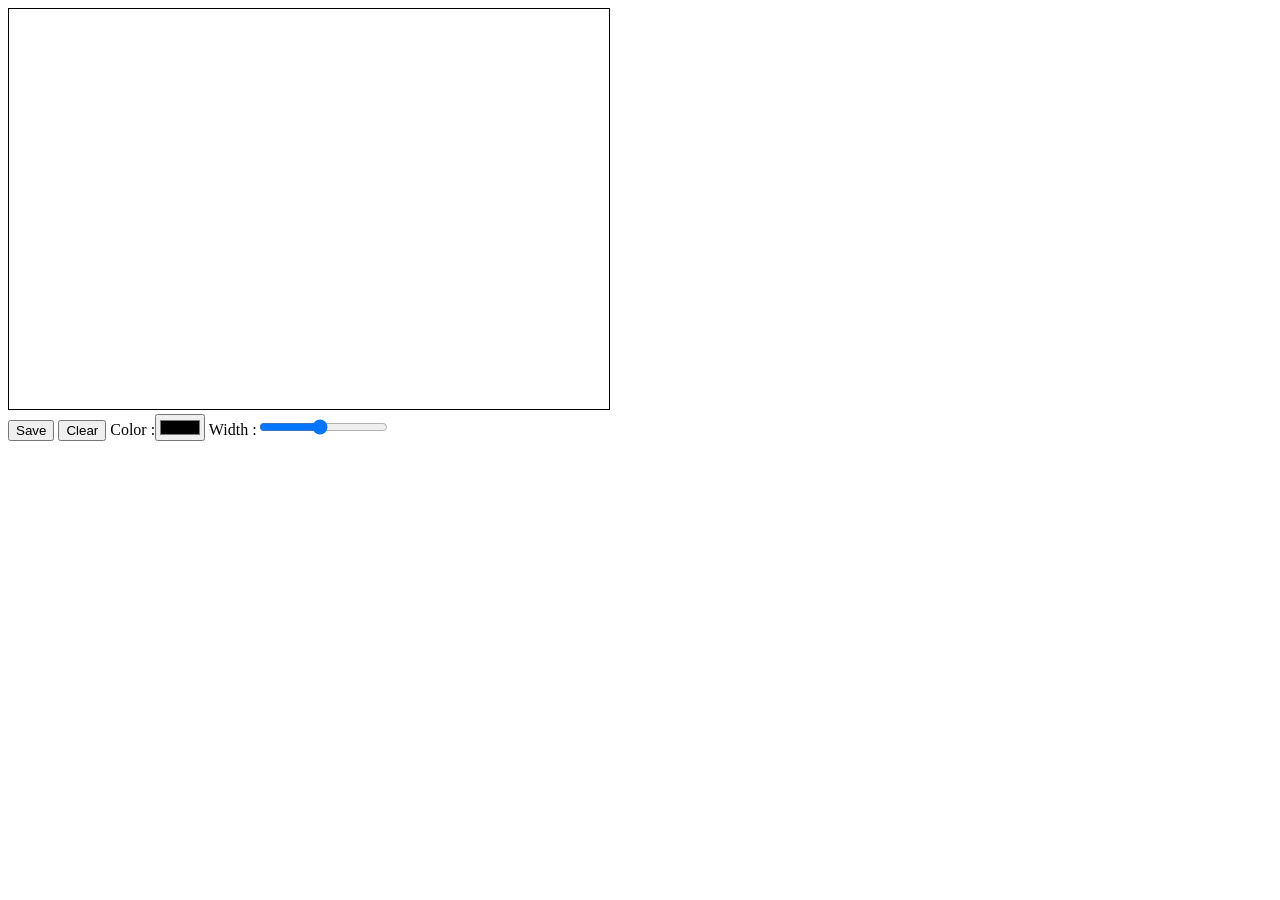
<file: Black Board/index.html>
<!DOCTYPE html>
<html lang="en">
<head>
    <meta charset="UTF-8">
    <meta http-equiv="X-UA-Compatible" content="IE=edge">
    <meta name="viewport" content="width=device-width, initial-scale=1.0">
    <title>Black Board</title>
</head>
<body>
    <canvas id="canvas" width="600" height="400"></canvas>
    <div >
        <button class="save">Save</button>
        <button class="clear">Clear</button>
        <span>Color :<input type="color" value="ff0" id="penColor"></span>
        <span>Width :<input type="range" value="10" min="1" max="20" id="penWidth"></span>
    </div>
    <div class="output"></div>
    <script src="blackboard.js"></script>
</body>
</html>
</file>
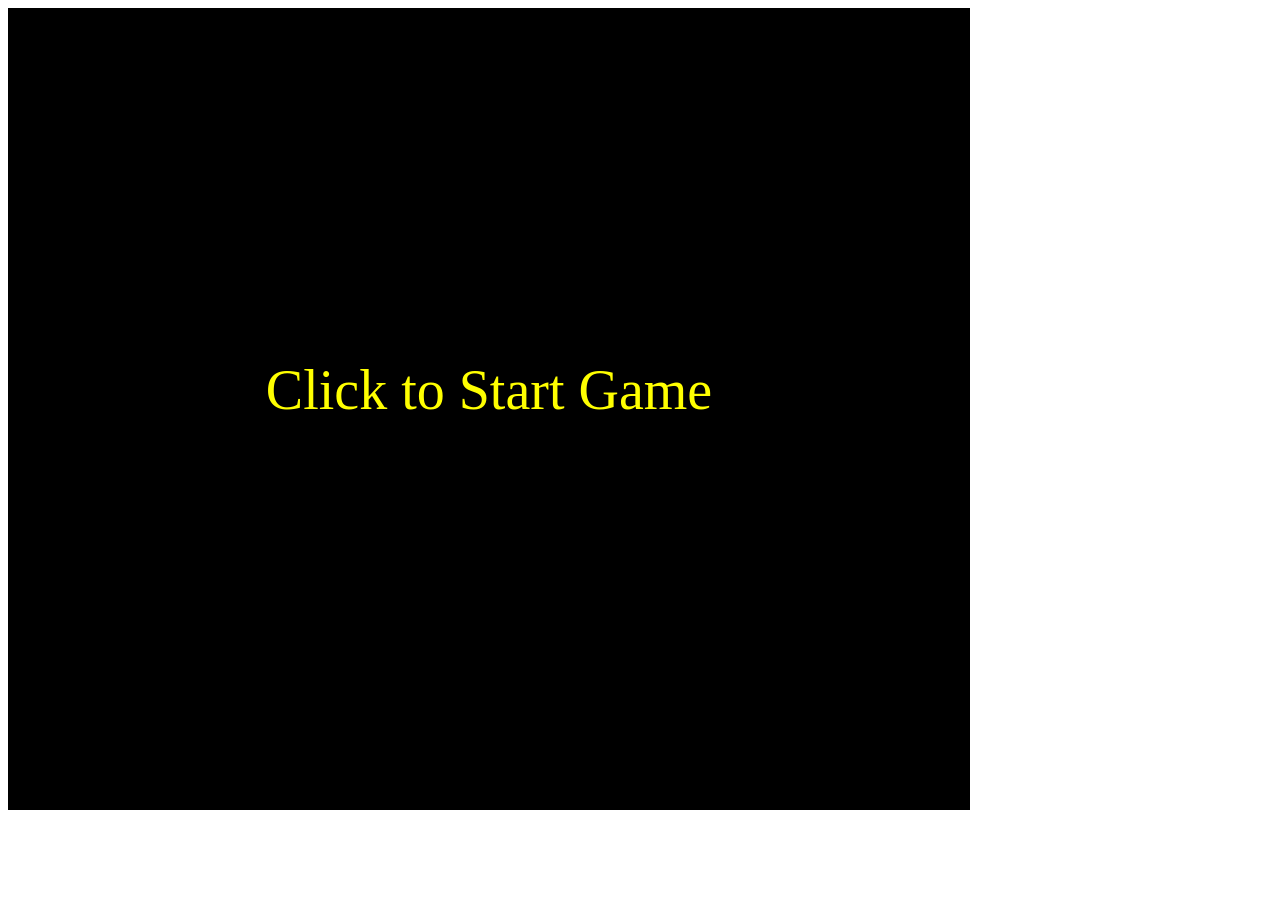
<file: Breakout/index.html>
<!DOCTYPE html>
<html lang="en">
<head>
    <meta charset="UTF-8">
    <meta http-equiv="X-UA-Compatible" content="IE=edge">
    <meta name="viewport" content="width=device-width, initial-scale=1.0">
    <title>Breakout</title>
</head>
<body>
    <script src="Script.js"></script>
    
</body>
</html>
</file>
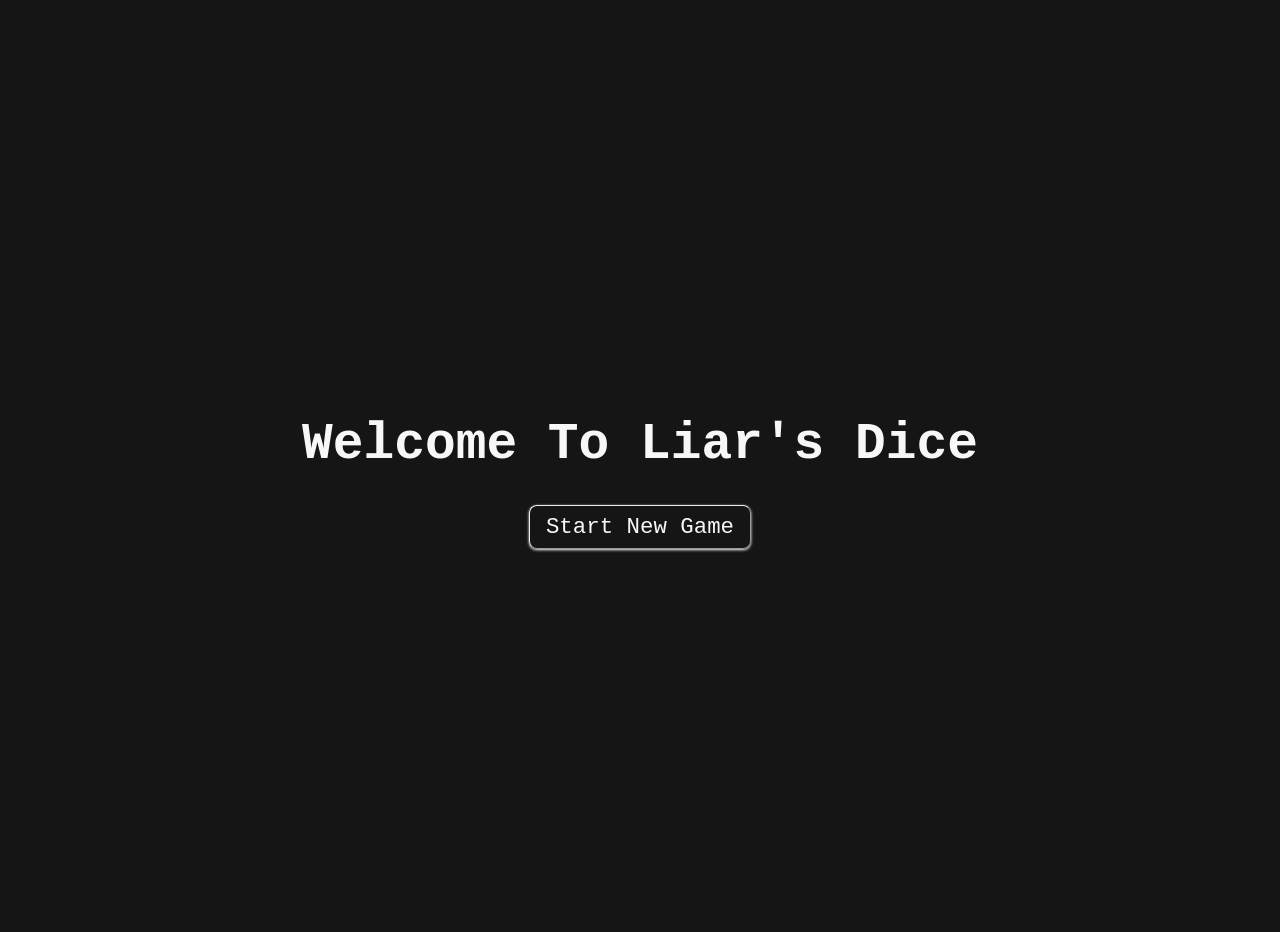
<file: Liar's Dice/index.html>
<!DOCTYPE html>
<html lang="en">
  <head>
    <meta charset="UTF-8" />
    <meta http-equiv="X-UA-Compatible" content="IE=edge" />
    <meta name="viewport" content="width=device-width, initial-scale=1.0" />
    <link rel="stylesheet" href="style.css" />
    <link rel="icon" href="/assets/dice/dice.png" />
    <title>Liar's Dice</title>
  </head>
  <body>
    <div class="main"></div>
  </body>
  <script src="main.js"></script>
</html>
</file>
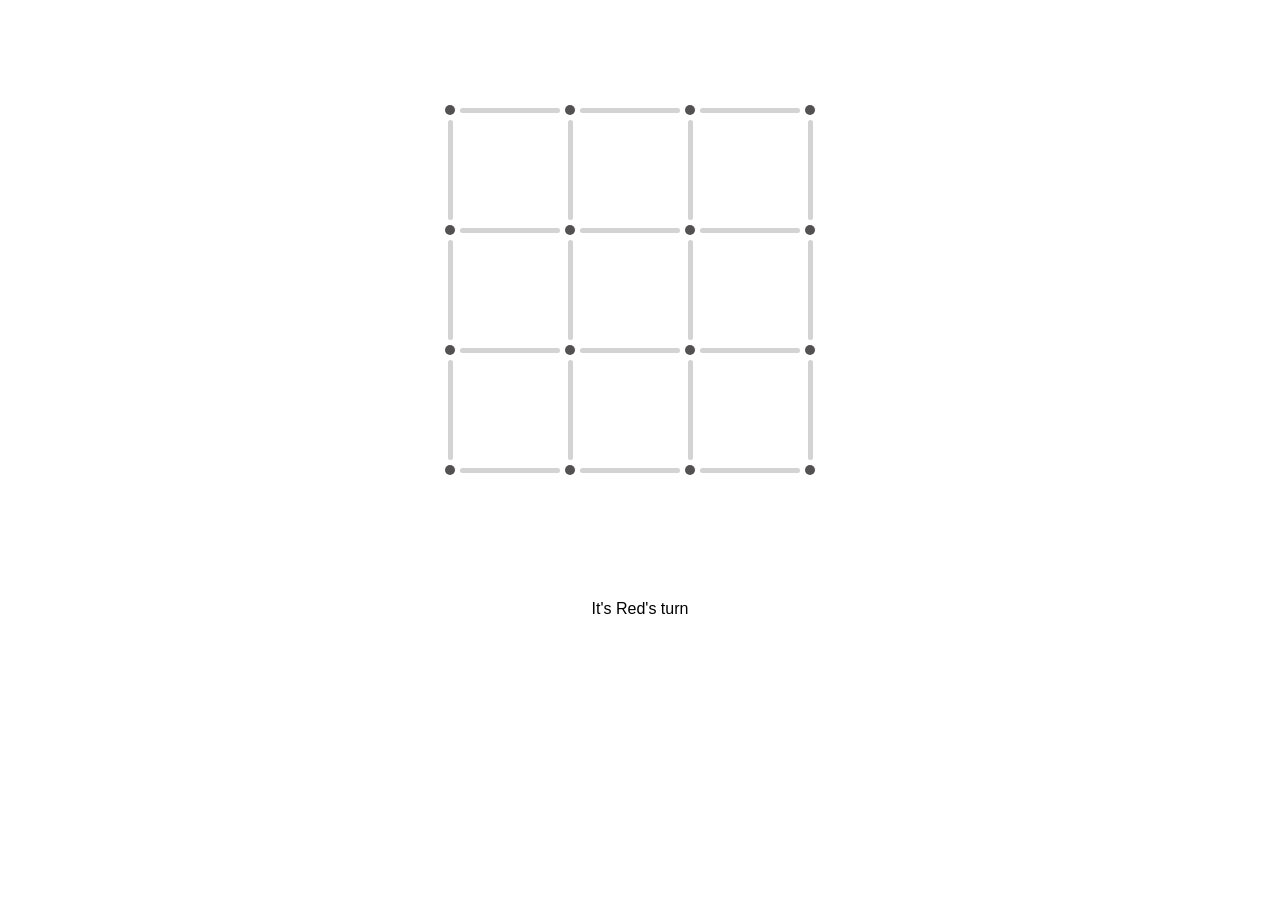
<file: Lines and Boxes/index.html>
<!DOCTYPE html>
<html lang="en">
	<head>
		<meta charset="UTF-8" />
		<meta
			name="viewport"
			content="width=device-width, user-scalable=no, initial-scale=1.0, maximum-scale=1.0, minimum-scale=1.0"
		/>
		<meta http-equiv="X-UA-Compatible" content="ie=edge" />
		<link rel="stylesheet" href="styles.css" />
	</head>
	<body>
		<section>
			<div class="game-grid-container"></div>
			<div id="game-status"></div>
		</section>
		<script src="script.js"></script>
	</body>
</html>
</file>
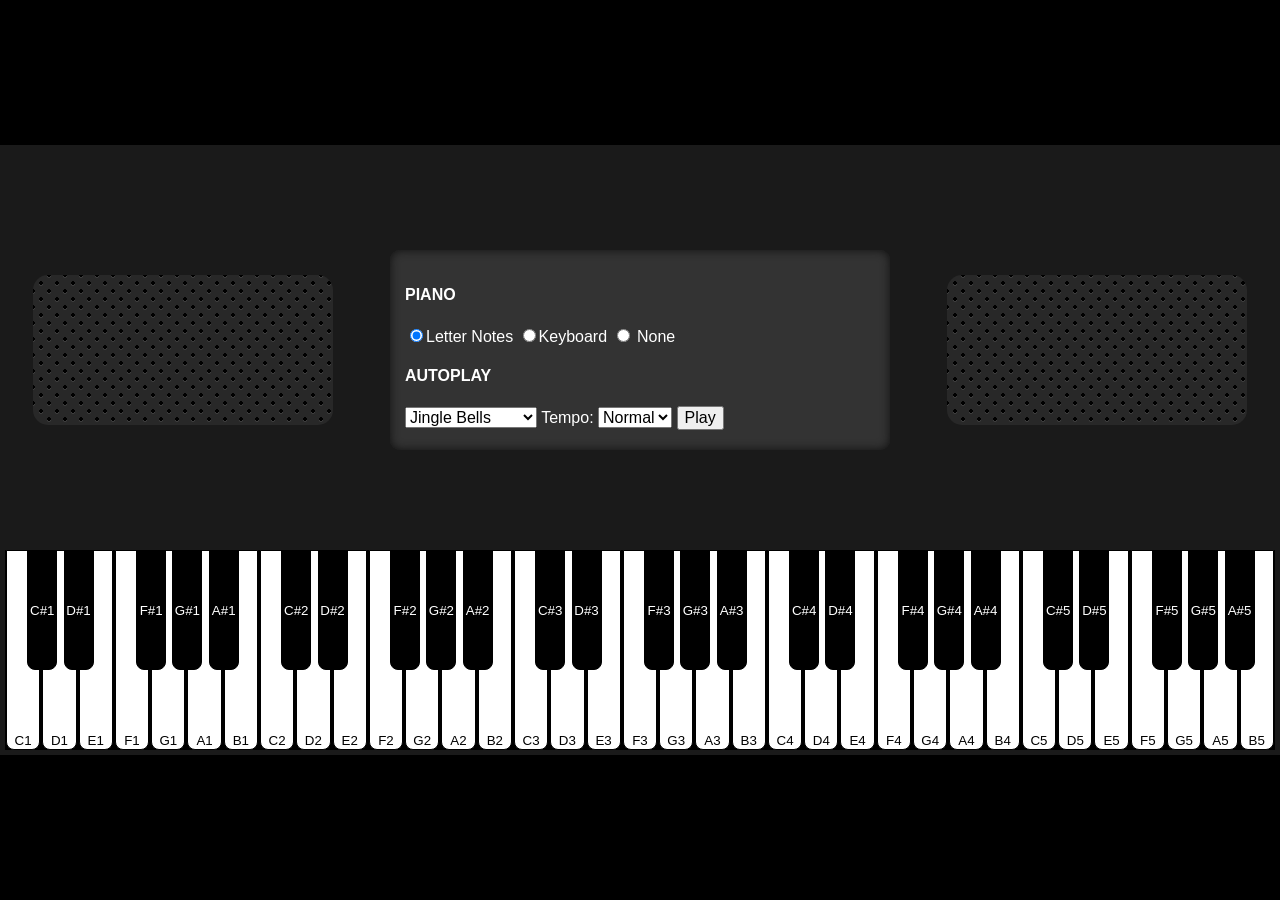
<file: Piano/index.html>
<!DOCTYPE html>
<html lang="en">
<head>
    <meta charset="UTF-8">
    <title>Piano</title>
    <link rel="stylesheet" href="css/style.css">
</head>
<body>
    <div class="piano">
        <div class="piano__body">
            <div class="piano__speakers"></div>
            <div class="piano__interface">
                <div class="piano__controls">
                    <h4 class="piano__heading">PIANO</h4>
                    <label><input class="piano__control__option" type="radio" name="control" value="letterNotes" checked>Letter Notes</label>
                    <label><input class="piano__control__option" type="radio" name="control" value="keyboard">Keyboard</label>
                    <label><input class="piano__control__option" type="radio" name="control" value="none"> None</label>
                </div> 
                <div class="piano__autoplay">
                    <h4 class="piano__heading">AUTOPLAY</h4>
                    <select class="piano__song-list">
                        <option value="1">Jingle Bells</option>
                        <option value="2">Happy Birthday</option>
                    </select>
                    <label>Tempo: <select class="piano__tempo">
                        <option value="3">Slow</option>
                        <option value="2" selected>Normal</option>
                        <option value="1">Fast</option>
                    </select></label>
                    <button class="piano__play-btn">Play</button>
                </div>
            </div>
            <div class="piano__speakers"></div>
        </div>
       
        <div class="piano__keyboard"></div>
    </div>

    <!-- <script src="js/sounds.js" type="module"></script> -->
    <script src="js/piano.js" ></script>
</body>
</html>
</file>
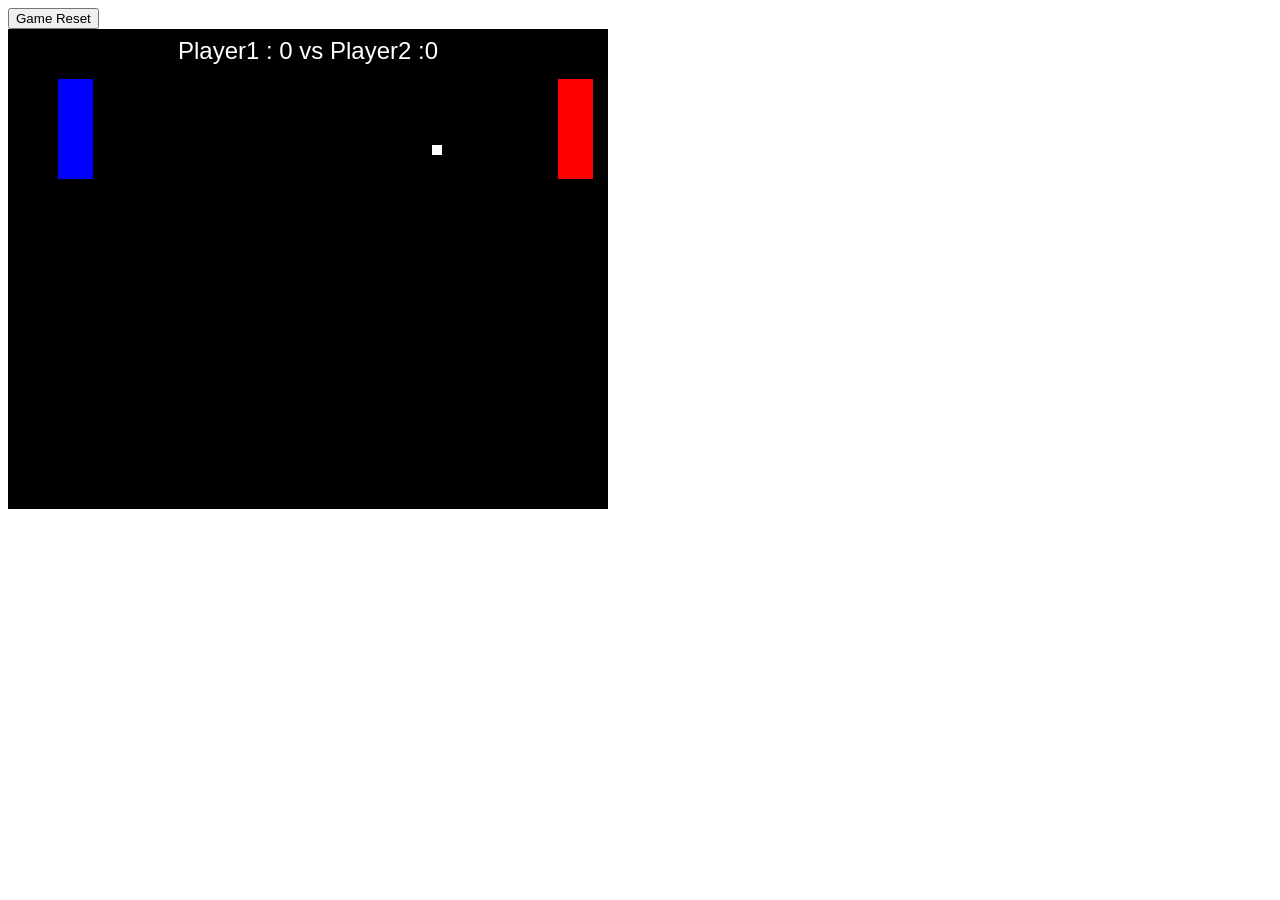
<file: Ping Pong/Index.html>
<!DOCTYPE html>
<html lang="en">
<head>
    <meta charset="UTF-8">
    <meta http-equiv="X-UA-Compatible" content="IE=edge">
    <meta name="viewport" content="width=device-width, initial-scale=1.0">
    <title>Ping Pong</title>
    <link rel="stylesheet" href="style.css">
</head>
<body>
    <canvas id="myCanvas" width="600" height="480"></canvas>
    <script src="javascript.js"></script>
</body>
</html>
</file>
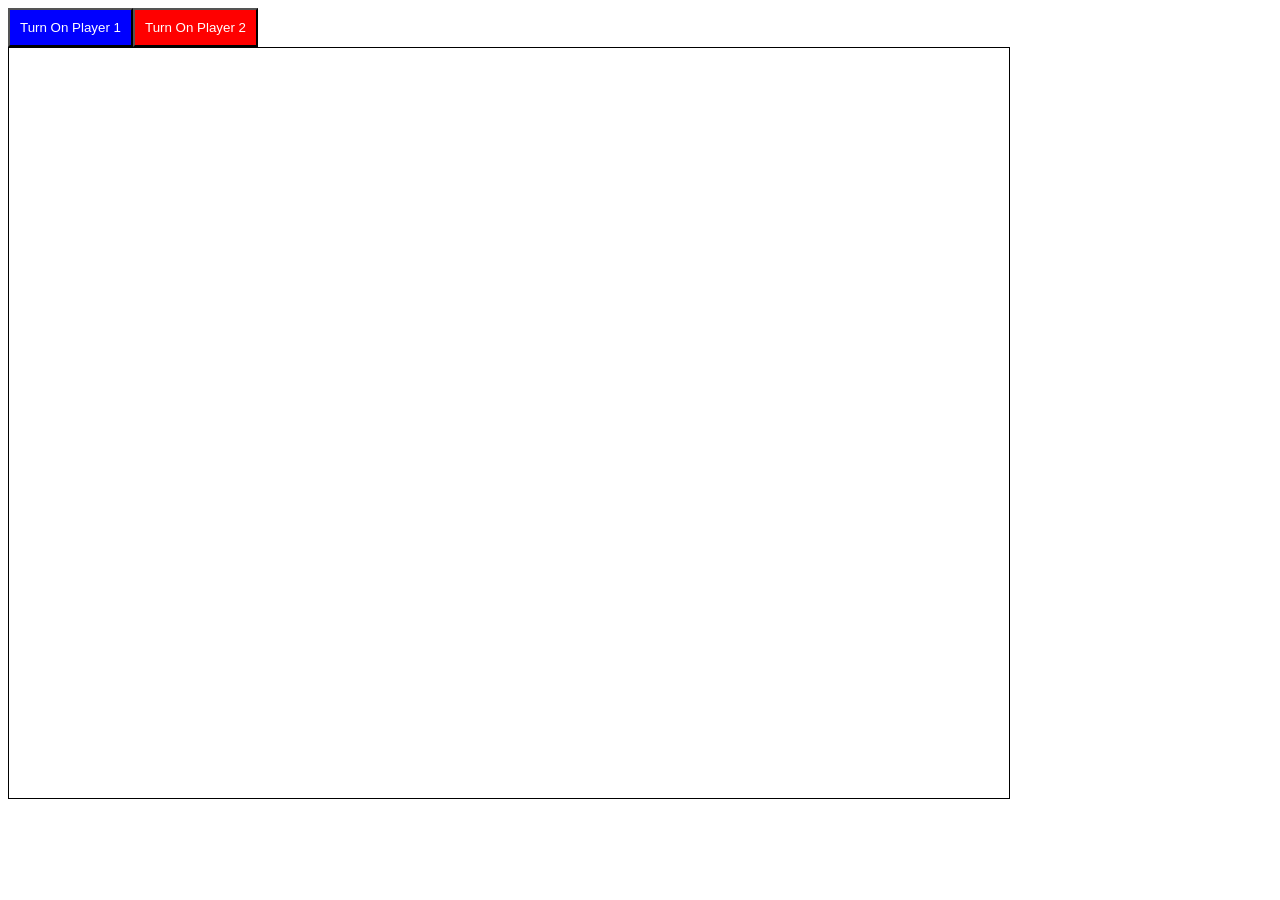
<file: Shootout/index.html>
<!DOCTYPE html>
<html lang="en">
<head>
    <meta charset="UTF-8">
    <meta http-equiv="X-UA-Compatible" content="IE=edge">
    <meta name="viewport" content="width=device-width, initial-scale=1.0">
    <title>ShootOut</title>
</head>
<body>
    <script src="Script.js"></script>
</body>
</html>
</file>
<file: Liar's Dice/style.css>
* {
  margin: 0;
  padding: 0;
  font-family: "Courier New", Courier, monospace;
  color: #f7f7f7;
  overflow: hidden;
  transition: 0.5s ease-in-out;
}
textarea:focus,
input:focus {
  outline: none;
}
.main {
  height: 100vh;
  width: 100%;
  background-color: #151515;
  padding-top: 2rem;
}
.h1 {
  font-size: 3.2rem;
  margin-bottom: 2rem;
}
.textbox {
  height: 100%;
  width: 100%;
  display: flex;
  flex-direction: column;
  justify-content: center;
  align-items: center;
}
.button {
  font-size: 1.4rem;
  cursor: pointer;
  padding: 0.5rem 1rem;
  border: 0.1rem outset;
  background-color: rgba(0, 0, 0, 0);
  border-radius: 0.5rem;
  box-shadow: 0px 1px 3px white;
}
.newGameBox {
  height: 80%;
  width: 100%;
  overflow: scroll;
}
.box {
  margin-top: 2rem;
  margin-right: auto;
  margin-left: auto;
  width: 40%;
  height: 8rem;
  border: 0.15rem solid #f7f7f7;
  border-radius: 1rem;
  filter: blur(0.5);
  background-color: #252525;
  display: flex;
}
.box2 {
  height: 100%;
  display: flex;
  align-items: center;
  width: 30%;
}
.box3 {
  display: flex;
  align-items: center;
  font-size: 3rem;
  font-style: italic;
}
.pro {
  margin-left: 2rem;
  border: 0.2rem solid #eee;
  border-radius: 5rem;
  height: 80%;
}
.newplayerB {
  width: 4rem;
  height: 4rem;
  border: 0.2rem solid;
  border-radius: 3rem;
  background-color: rgba(0, 0, 0, 0);
  font-size: 3rem;
  font-weight: 700;
  margin-right: 1rem;
  margin-left: -2rem;
}
.newPlayerBox {
  display: flex;
  align-items: center;
  width: 100%;
  justify-content: center;
  font-size: 3rem;
}
.mainButton {
  height: 5rem;
  width: 15rem;
  background-color: rgba(0, 0, 0, 0);
  border-radius: 1rem;
  border: none;
  font-size: 2.5rem;
  cursor: pointer;
}
.CancleButton {
  background-color: rgba(187, 36, 36, 0.801);
}
.StartButton {
  background-color: rgba(38, 145, 28, 0.801);
}
.buttonBox {
  margin: 0rem auto;
  width: 50%;
  height: 15%;
  display: flex;
  align-items: center;
  justify-content: space-evenly;
}
.diceImage {
  width: 4rem;
}
.diceImageDiv {
  margin: 0 auto;
  width: 60%;
  display: flex;
  justify-content: space-around;
  align-items: center;
}
.dicePText {
  text-align: center;
  margin-bottom: 1rem;
  font-size: 2rem;
  font-style: italic;
}
.playerDiceBox {
  padding: 2rem 0rem;
  background-color: #252525;
}
.playersBox {
  width: 100%;
  height: 78%;
}
.playerButtonBox {
  font-size: 1.3rem;
  margin: 0 auto;
  width: 60%;
  height: 13%;
  display: flex;
  justify-content: space-around;
  align-items: center;
}
#dice {
  width: 3rem;
  background-color: #353535;
  border: 0;
  text-align: center;
}
#num {
  width: 3rem;
  background-color: #353535;
  border: 0;
  text-align: center;
}
.playerButton {
  background-color: rgba(9, 150, 9, 0);
  border: 0.1rem;
  border-style: groove;
  border-radius: 0.5rem;
  width: 8rem;
  height: 2.3rem;
  cursor: pointer;
  font-size: 1.3rem;
}
.playerButton:disabled {
  cursor: not-allowed;
}
.foldButton {
  cursor: pointer;
  border: none;
  background-color: rgba(196, 10, 10, 0.815);
  width: 6rem;
  height: 2.3rem;
  border-radius: 0.5rem;
  font-size: 1.3rem;
}
.playerCards {
  height: 83%;
  display: flex;
  justify-content: space-evenly;
  align-items: center;
}
.card {
  height: 85%;
  width: 14%;
  display: flex;
  flex-direction: column;
  justify-content: space-evenly;
  align-items: center;
  border: 0.1rem solid;
  border-radius: 3rem;
  box-shadow: 0px 0px 5px;
  font-size: 1.3rem;
}
.icon {
  border-radius: 50rem;
  width: 7rem;
}
.hearthIcon {
  width: 3rem;
  color: #f7f7f7;
}
.diceIcon {
  height: 3rem;
}
.LastBet {
  width: 50%;
  display: flex;
  align-items: center;
  justify-content: space-evenly;
  height: 10%;
}
.h2 {
  text-align: center;
  font-size: 2rem;
}
/* width */
::-webkit-scrollbar {
  width: 0px;
  height: 0px;
}
.finalDiv {
  width: 100%;
  height: 90%;
  display: flex;
  flex-direction: column;
  justify-content: center;
  align-items: center;
}
.lostP {
  font-size: 5rem;
  font-style: italic;
  color: rgb(231, 17, 17);
}
.lostButton {
  color: rgba(231, 17, 17, 0.705);
  cursor: pointer;
  font-size: 2rem;
  border: none;
  background-color: rgba(0, 0, 0, 0);
}
.winP {
  font-size: 5rem;
  font-style: italic;
  color: rgb(9, 255, 0);
}
.winButton {
  color: rgb(0, 156, 8);
  cursor: pointer;
  font-size: 2rem;
  border: none;
  background-color: rgba(0, 0, 0, 0);
}
.hhh {
  display: flex;
  justify-content: center;
  align-items: center;
  height: 10%;
}
@media screen and (max-width: 1300px) {
  .box {
    width: 60%;
  }
  .buttonBox {
    width: 70%;
  }
}
@media screen and (max-width: 800px) {
  .box {
    width: 80%;
  }
  .buttonBox {
    width: 85%;
  }
}
@media screen and (max-width: 600px) {
  .box {
    width: 95%;
  }
  .buttonBox {
    width: 95%;
  }
}
</file>
<file: Lines and Boxes/styles.css>
body {
	font-family: "Arial", sans-serif;
}

section {
	text-align: center;
}

.game-grid-container {
	display: grid;
	grid-template-columns: 5% 25% 5% 25% 5% 25% 5%;
	grid-template-rows: 5% 25% 5% 25% 5% 25% 5%;
	width: 400px;
	height: 400px;
	margin: 100px auto;
}

.dot {
	width: 10px;
	height: 10px;

	border-radius: 50px;
	margin: auto;
	background-color: rgb(83, 81, 81);
}

.line-horizontal {
	height: 5px;
	background-color: lightgray;
	width: 100%;
	cursor: pointer;
	border-radius: 5px;
	margin: auto;
}

.line-vertical {
	height: 100%;
	width: 5px;
	background-color: lightgray;
	cursor: pointer;
	border-radius: 5px;
	margin: auto;
}

.bg-red,
.hover-red:hover {
	background-color: rgb(255, 100, 131);
}

.bg-blue,
.hover-blue:hover {
	background-color: rgb(136, 136, 253);
}

.box {
	width: 100%;
}
</file>
<file: Piano/css/style.css>
body {
    margin: 0;
    width: 100%;
    min-height: 100vh;
    display: flex;
    justify-content: center;
    align-items: center;
    font-family: Helvetica, Arial, sans-serif;
    background-color: black;
}
select {
    font-size: 16px;
}
.audio {
    display: none;
}
.piano {
    width: 1360px;
    height: 600px;
    display: flex;
    flex-direction: column;
    justify-content: space-between;
    align-items: center;
    background: #1a1a1a;
    padding: 5px;
}
.piano__body {
    width: 100%;
    height: 100%;
    display: flex;
    justify-content: space-around;
    align-items: center;
}
.piano__speakers {
    width: 300px;
    height: 150px;
    border-radius: 15px;
    background:
        radial-gradient(black 15%, transparent 16%) 0 0,
        radial-gradient(black 15%, transparent 16%) 8px 8px,
        radial-gradient(rgba(255,255,255,.1) 15%, transparent 20%) 0 1px,
        radial-gradient(rgba(255,255,255,.1) 15%, transparent 20%) 8px 9px;
        background-color:#282828;
        background-size:16px 16px;
}
.piano__interface {
    width: 500px;
    height: 200px;
    padding: 15px;
    box-sizing: border-box;
    border-radius: 10px;
    background: #333;
    box-shadow: inset 0 0 10px #111;
    color: #fff
}
.piano__play-btn {
    font-size: 16px;
}
.piano__keyboard {
    width: 100%;
    height: 300px;
    background: #000;
    display: flex;
}
.piano__key {
    width: 30px;
    height: 100%;
    padding: 0;
    margin: 0 1px;
    background: #fff;
    border: 1px solid #000;
    box-sizing: border-box;
    flex-grow: 1;
    text-align: center;
    border-radius: 0 0 8px 8px;
}
.empty-space {
    position: relative;
}
.piano__key--black{
    background: #000;
    color: #fff;
    height: 60%;
    position: absolute;
    top: 0;
    left: -15px;
}
.piano__key--white {
    padding-top: 180px;
}
.piano__key--playing {
    background: #74b9ff;
}
</file>
<file: Ping Pong/style.css>
#myCanvas{
    background-color: black;
}
</file>
